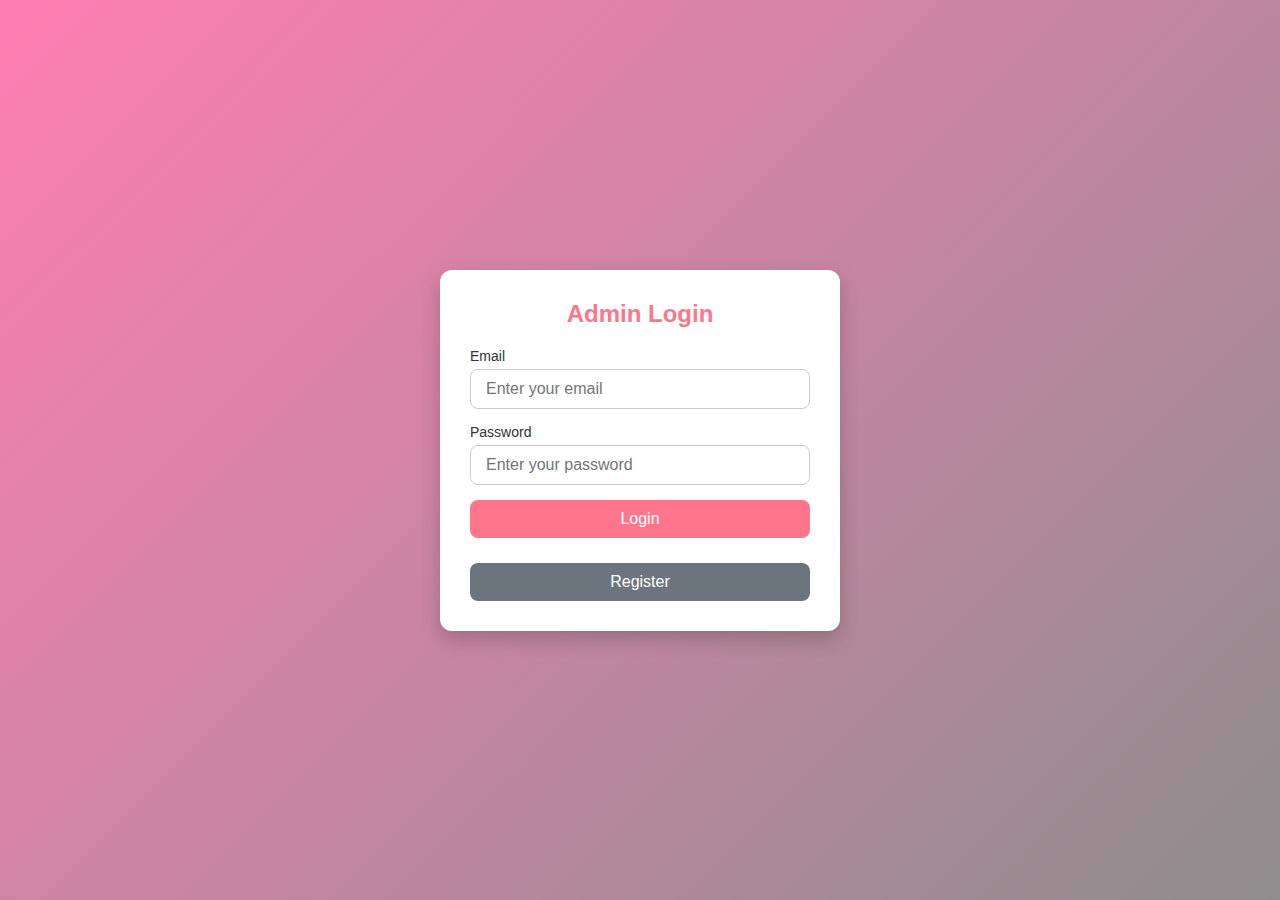
<file: index.html>
<!DOCTYPE html>
<html lang="en">

<head>
  <meta charset="UTF-8">
  <meta name="viewport" content="width=device-width, initial-scale=1.0">
  <title>Admin Login</title>
  <style>
    * {
      margin: 0;
      padding: 0;
      box-sizing: border-box;
    }

    body {
      font-family: 'Arial', sans-serif;
      background: linear-gradient(135deg, #ff7eb3, #8e8d8d);
      display: flex;
      justify-content: center;
      align-items: center;
      height: 100vh;
    }

    .form-container {
      background: #ffffff;
      padding: 30px;
      border-radius: 12px;
      box-shadow: 0 8px 20px rgba(0, 0, 0, 0.2);
      width: 100%;
      max-width: 400px;
    }

    .form-container h1 {
      text-align: center;
      margin-bottom: 20px;
      font-size: 24px;
      color: #ff758c;
    }

    .form-group {
      margin-bottom: 15px;
    }

    .form-group label {
      display: block;
      font-size: 14px;
      margin-bottom: 5px;
      color: #333333;
    }

    .form-group input {
      width: 100%;
      padding: 10px 15px;
      font-size: 16px;
      border: 1px solid #ccc;
      border-radius: 8px;
      transition: all 0.3s ease;
    }

    .form-group input:focus {
      border-color: #ff758c;
      outline: none;
      box-shadow: 0 0 5px rgba(255, 117, 140, 0.5);
    }

    .submit-btn {
      width: 100%;
      padding: 10px 15px;
      font-size: 16px;
      background-color: #ff758c;
      color: white;
      border: none;
      border-radius: 8px;
      cursor: pointer;
      transition: all 0.3s ease;
    }

    .submit-btn:hover {
      background-color: #ff4a70;
      transform: scale(1.05);
    }

    .register-btn {
      width: 100%;
      padding: 10px 15px;
      font-size: 16px;
      background-color: #6c757d;
      color: white;
      border: none;
      border-radius: 8px;
      cursor: pointer;
      margin-top: 10px;
      text-align: center;
      text-decoration: none;
      transition: all 0.3s ease;
      display: inline-block;
    }

    .register-btn:hover {
      background-color: #5a6268;
      transform: scale(1.05);
    }

    .message {
      text-align: center;
      font-size: 14px;
      margin-top: 15px;
      color: #333333;
    }

    .message.success {
      color: #4caf50;
    }

    .message.error {
      color: #f44336;
    }
  </style>
</head>

<body>
  <div class="form-container">
    <h1>Admin Login</h1>
    <form id="loginForm">
      <div class="form-group">
        <label for="email">Email</label>
        <input type="email" id="email" name="email" placeholder="Enter your email" required />
      </div>
      <div class="form-group">
        <label for="password">Password</label>
        <input type="password" id="password" name="password" placeholder="Enter your password" required />
      </div>
      <button type="submit" class="submit-btn">Login</button>
      <div class="message" id="formMessage"></div>
    </form>
    <a href="registration.html" class="register-btn">Register</a>
  </div>
  <script>
    // global variable so it can use throughout file
    let configData = {};

    // Fetch environment variables from backend API

    fetch('https://schoolbackend-ttnv.onrender.com/config')
      .then((response) => response.json())
      .then((data) => {
        configData = data;  // Store the fetched data in the global variable
      })
      .catch((error) => console.error('Error fetching config:', error));
  </script>
  <script>
    document.getElementById('loginForm').addEventListener('submit', async (event) => {
      event.preventDefault();

      const form = event.target;
      const messageDiv = document.getElementById('formMessage');

      // Collect login form data
      const loginData = {
        email: form.email.value,
        password: form.password.value,
      };

      try {
        const response = await fetch('https://schoolbackend-ttnv.onrender.com/login', {
          method: 'POST',
          headers: { 'Content-Type': 'application/json' },
          body: JSON.stringify(loginData),
        });

        if (!response.ok) {
          const errorData = await response.json();
          throw new Error(errorData.error || 'Login failed');
        }

        const data = await response.json();
        localStorage.setItem('adminToken', data.token); // Store the token
        // Save admin details to localStorage
        localStorage.setItem('adminEmail', data.admin.email);
        localStorage.setItem('adminName', data.adminName || 'Admin'); // Store name if returned

        // Show success message and redirect
        messageDiv.textContent = 'Login successful!';
        messageDiv.className = 'message success';
        alert('Login successful!');
        window.location.href = './admin.html'; // Redirect to the dashboard
      } catch (error) {
        console.error('Error logging in:', error);
        messageDiv.textContent = error.message;
        messageDiv.className = 'message error';
      }
    });
  </script>

</body>

</html>
</file>
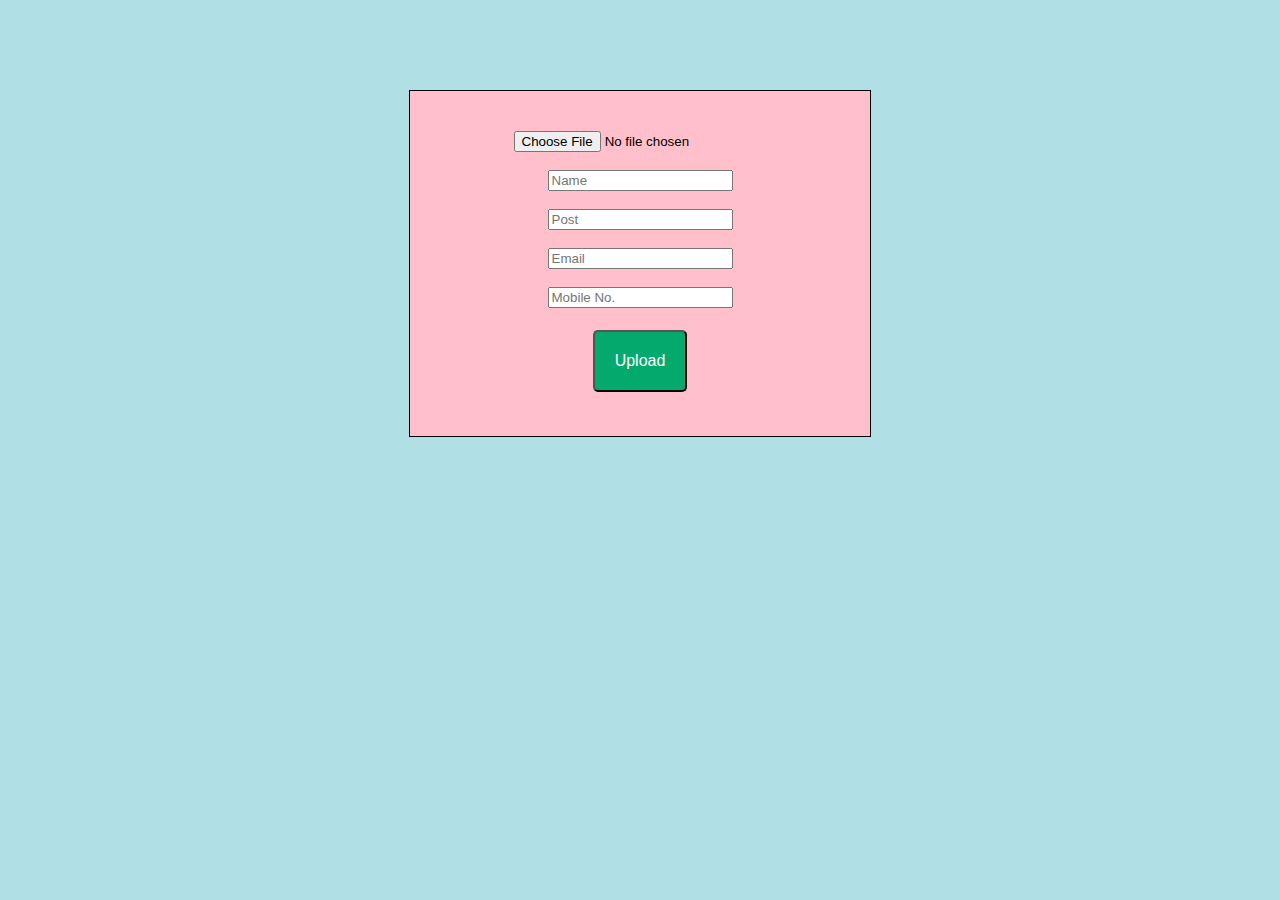
<file: dialogBox.html>
<!DOCTYPE>
<html>
<head>
  <style>
    .button1 {
    background-color: #04AA6D; /* Green */
    border-radius: 5px;
    color: white;
    padding: 20px;
    text-align: center;
    text-decoration: none;
    display: inline-block;
    font-size: 16px;
    margin: 4px 2px;
    cursor: pointer;
  }
  .edit{
    padding: 40px;
    margin-top: 90px;
  }

  </style>


  </head>
<body style="background-color:powderblue;">
<center>
<form class="edit" action="/UploadStudentRepresentatives" method="post" enctype="multipart/form-data" style="width:30%;background-color:pink;border:1px solid black;">
  <input type="file" name="pics" id="formFile">
  <br>
  <br>
  <input type="text" name="name" placeholder="Name">
  <br>
  <br>
  <input type="text" name="post" placeholder="Post">
  <br>
  <br>
  <input type="email" name="email" placeholder="Email">
  <br>
  <br>
  <input type="number" name="mobile" placeholder="Mobile No.">
  <br>
  <br>
  <button type="submit" class="button1" name="button" value="Upload Representative">Upload</button>

</form>

</center>

</body>
</html>
</file>
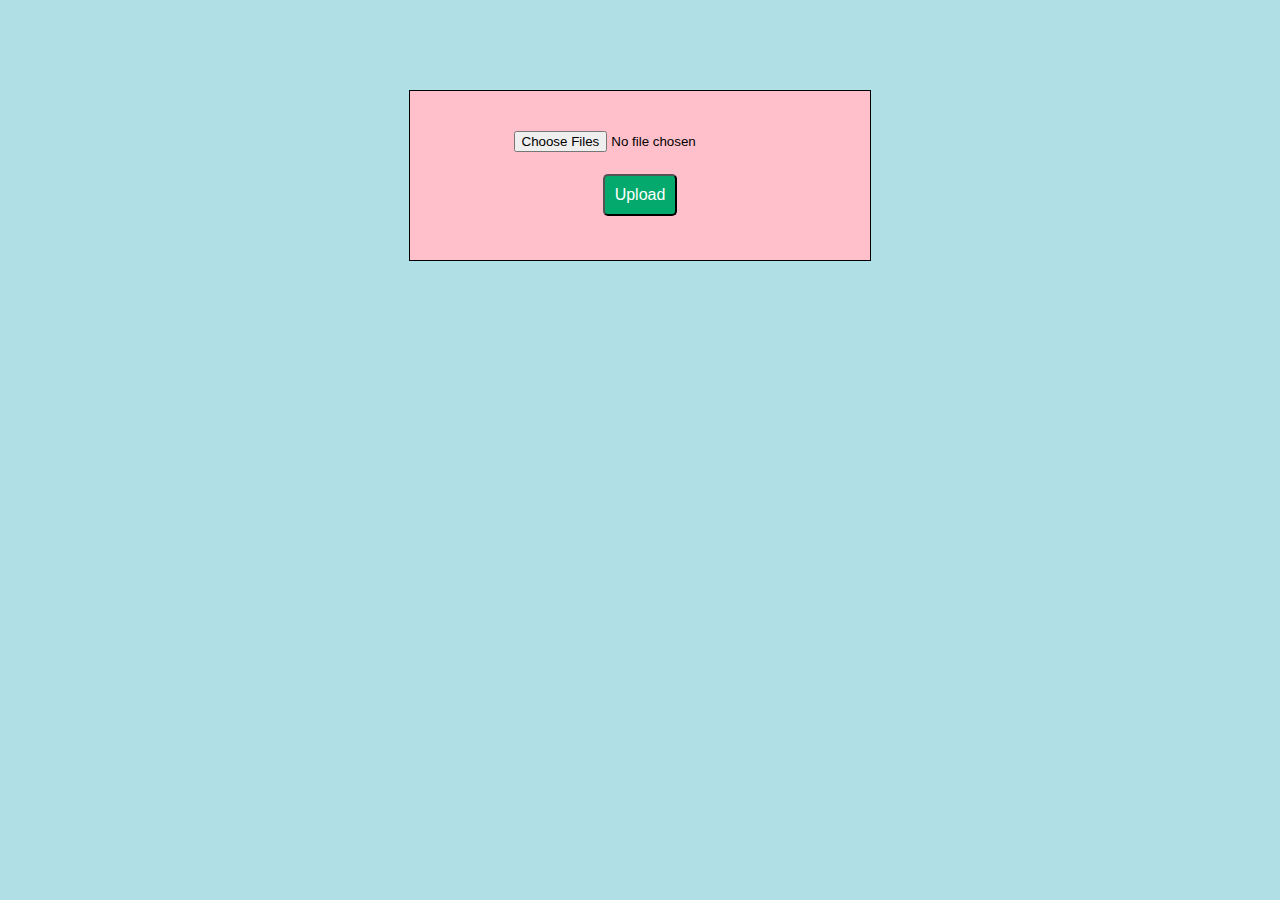
<file: EventMedial_Dialog.html>
<!DOCTYPE>
<html>
<head>
  <style>
    .button1 {
    background-color: #04AA6D; /* Green */
    border-radius: 5px;
    color: white;
    padding: 10px;
    text-align: center;
    text-decoration: none;
    display: inline-block;
    font-size: 16px;
    margin: 4px 2px;
    cursor: pointer;
  }
  .edit{
    padding: 40px;
    margin-top: 90px;
  }

  </style>
  </head>
<body style="background-color:powderblue;">
<center>
<form class="edit" action="/UploadMedia" method="post" enctype="multipart/form-data" style="width:30%;background-color:pink;border:1px solid black;">
  <input type="file" name="medias" id="formFile" multiple><br /><br />
  <button type="submit" class="button1" name="button" value="Upload Media">Upload</button>

</form>
</body>
</html>
</file>
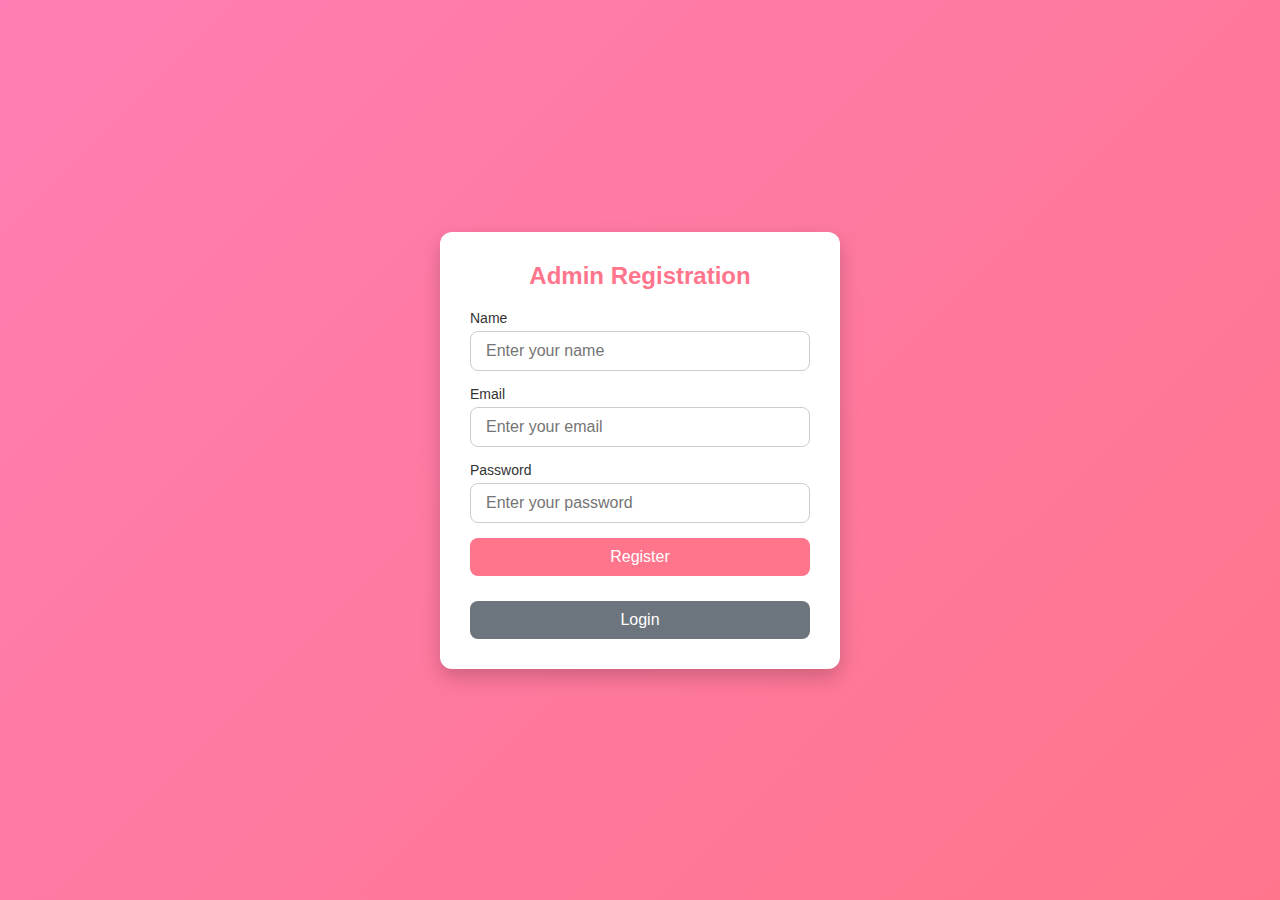
<file: registration.html>
<!DOCTYPE html>
<html lang="en">
<head>
  <meta charset="UTF-8">
  <meta name="viewport" content="width=device-width, initial-scale=1.0">
  <title>Admin Registration</title>
  <style>
    * {
      margin: 0;
      padding: 0;
      box-sizing: border-box;
    }

    body {
      font-family: 'Arial', sans-serif;
      background: linear-gradient(135deg, #ff7eb3, #ff758c);
      display: flex;
      justify-content: center;
      align-items: center;
      height: 100vh;
    }

    .form-container {
      background: #ffffff;
      padding: 30px;
      border-radius: 12px;
      box-shadow: 0 8px 20px rgba(0, 0, 0, 0.2);
      width: 100%;
      max-width: 400px;
    }

    .form-container h1 {
      text-align: center;
      margin-bottom: 20px;
      font-size: 24px;
      color: #ff758c;
    }

    .form-group {
      margin-bottom: 15px;
    }

    .form-group label {
      display: block;
      font-size: 14px;
      margin-bottom: 5px;
      color: #333333;
    }

    .form-group input {
      width: 100%;
      padding: 10px 15px;
      font-size: 16px;
      border: 1px solid #ccc;
      border-radius: 8px;
      transition: all 0.3s ease;
    }

    .form-group input:focus {
      border-color: #ff758c;
      outline: none;
      box-shadow: 0 0 5px rgba(255, 117, 140, 0.5);
    }

    .submit-btn {
      width: 100%;
      padding: 10px 15px;
      font-size: 16px;
      background-color: #ff758c;
      color: white;
      border: none;
      border-radius: 8px;
      cursor: pointer;
      transition: all 0.3s ease;
    }

    .submit-btn:hover {
      background-color: #ff4a70;
      transform: scale(1.05);
    }

    .login-btn {
      width: 100%;
      padding: 10px 15px;
      font-size: 16px;
      background-color: #6c757d;
      color: white;
      border: none;
      border-radius: 8px;
      cursor: pointer;
      margin-top: 10px;
      text-align: center;
      text-decoration: none;
      transition: all 0.3s ease;
      display: inline-block;
    }

    .login-btn:hover {
      background-color: #5a6268;
      transform: scale(1.05);
    }

    .message {
      text-align: center;
      font-size: 14px;
      margin-top: 15px;
      color: #333333;
    }

    .message.success {
      color: #4caf50;
    }

    .message.error {
      color: #f44336;
    }
  </style>
</head>
<body>
  <div class="form-container">
    <h1>Admin Registration</h1>
    <form id="registrationForm">
      <div class="form-group">
        <label for="username">Name</label>
        <input type="text" id="username" name="username" placeholder="Enter your name" required />
      </div>
      <div class="form-group">
        <label for="email">Email</label>
        <input type="email" id="email" name="email" placeholder="Enter your email" required />
      </div>
      <div class="form-group">
        <label for="password">Password</label>
        <input type="password" id="password" name="password" placeholder="Enter your password" required />
      </div>
      <button type="submit" class="submit-btn">Register</button>
      <div class="message" id="formMessage"></div>
    </form>
    <a href="./login.html" class="login-btn">Login</a>
  </div>

  <script>
    const form = document.getElementById('registrationForm');
    const messageDiv = document.getElementById('formMessage');

    form.addEventListener('submit', async (event) => {
      event.preventDefault();

      // Collect form data
      const formData = {
        username: form.username.value,
        email: form.email.value,
        password: form.password.value,
      };

      try {
        // Hit the register API
        const response = await fetch('https://schoolbackend-ttnv.onrender.com/register', {
          method: 'POST',
          headers: {
            'Content-Type': 'application/json',
          },
          body: JSON.stringify(formData),
        });

        const result = await response.json();

        if (response.ok) {
          // Success message
          messageDiv.textContent = result.message;
          messageDiv.className = 'message success';
          form.reset();
        } else {
          // Error message from server
          messageDiv.textContent = result.error || 'Registration failed.';
          messageDiv.className = 'message error';
        }
      } catch (error) {
        console.error('Error:', error);
        messageDiv.textContent = 'An error occurred. Please try again.';
        messageDiv.className = 'message error';
      }
    });
  </script>
</body>
</html>
</file>
